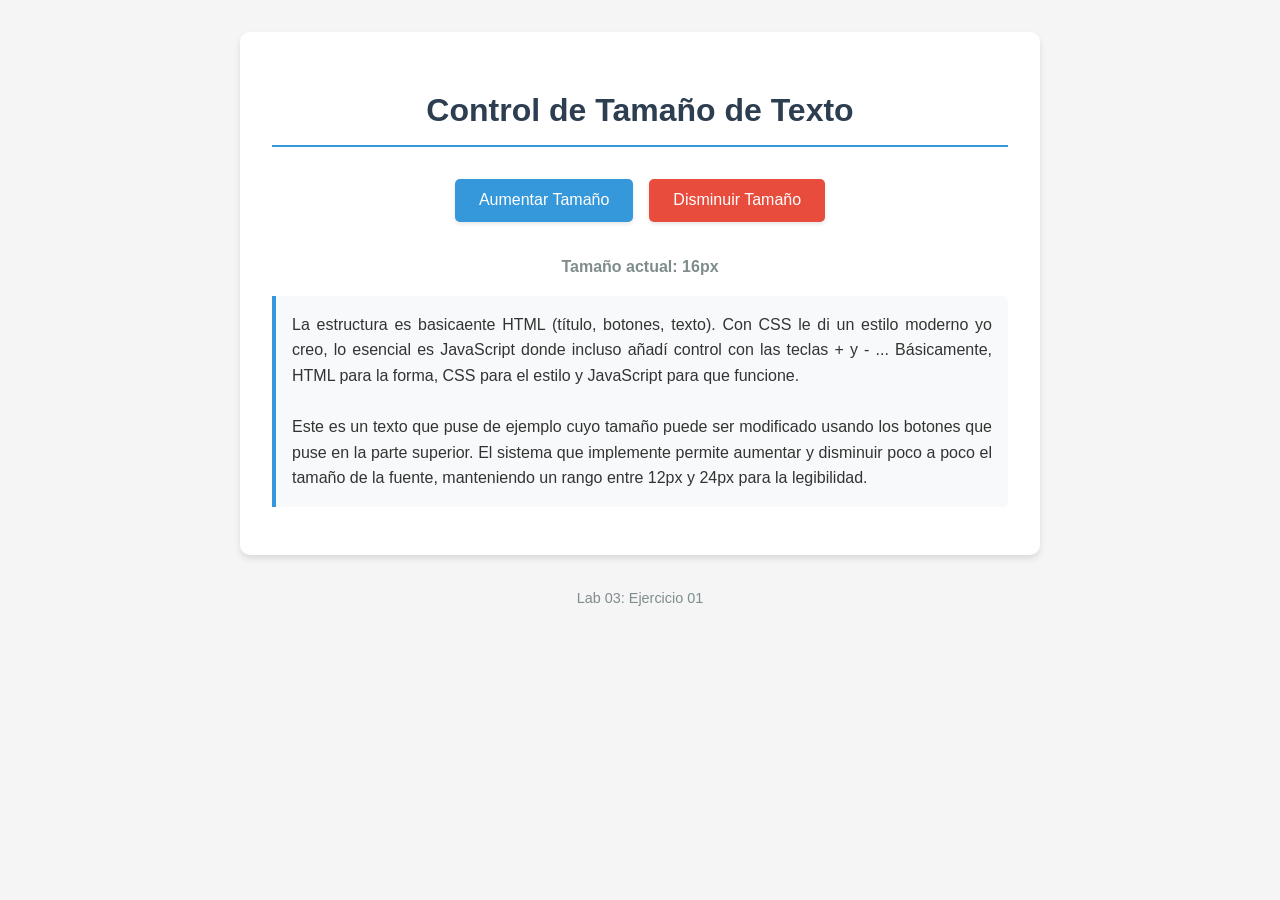
<file: Lab_02/Ejercicio01.html>
<!DOCTYPE html>
<html lang="es">
<head>
    <meta charset="UTF-8">
    <meta name="viewport" content="width=device-width, initial-scale=1.0">
    <title>Control de Tamaño de Texto</title>
    <link rel="stylesheet" href="styles.css">
</head>
<body>
    <div class="container">
        <h1>Control de Tamaño de Texto</h1>

        <div class="controls">
            <button id="increaseBtn">Aumentar Tamaño</button>
            <button id="decreaseBtn">Disminuir Tamaño</button>
        </div>
        
        <div class="size-indicator">
            Tamaño actual: <span id="currentSize">16</span>px
        </div>
        
        <p id="textContent">
        La estructura es basicaente HTML (título, botones, texto). Con CSS le di un estilo moderno yo creo, lo esencial es JavaScript donde incluso añadí control con las teclas + y - ... Básicamente, HTML para la forma, CSS para el estilo y JavaScript para que funcione.        
            <br><br>
            Este es un texto que puse de ejemplo cuyo tamaño puede ser modificado usando los botones que puse en la parte superior. El sistema que implemente permite aumentar y disminuir poco a poco el tamaño de la fuente, manteniendo un rango entre 12px y 24px para la legibilidad.
        </p>
    </div>
    
    <footer>
        Lab 03: Ejercicio 01
    </footer>

    <script src="script.js"></script>
</body>
</html>
</file>
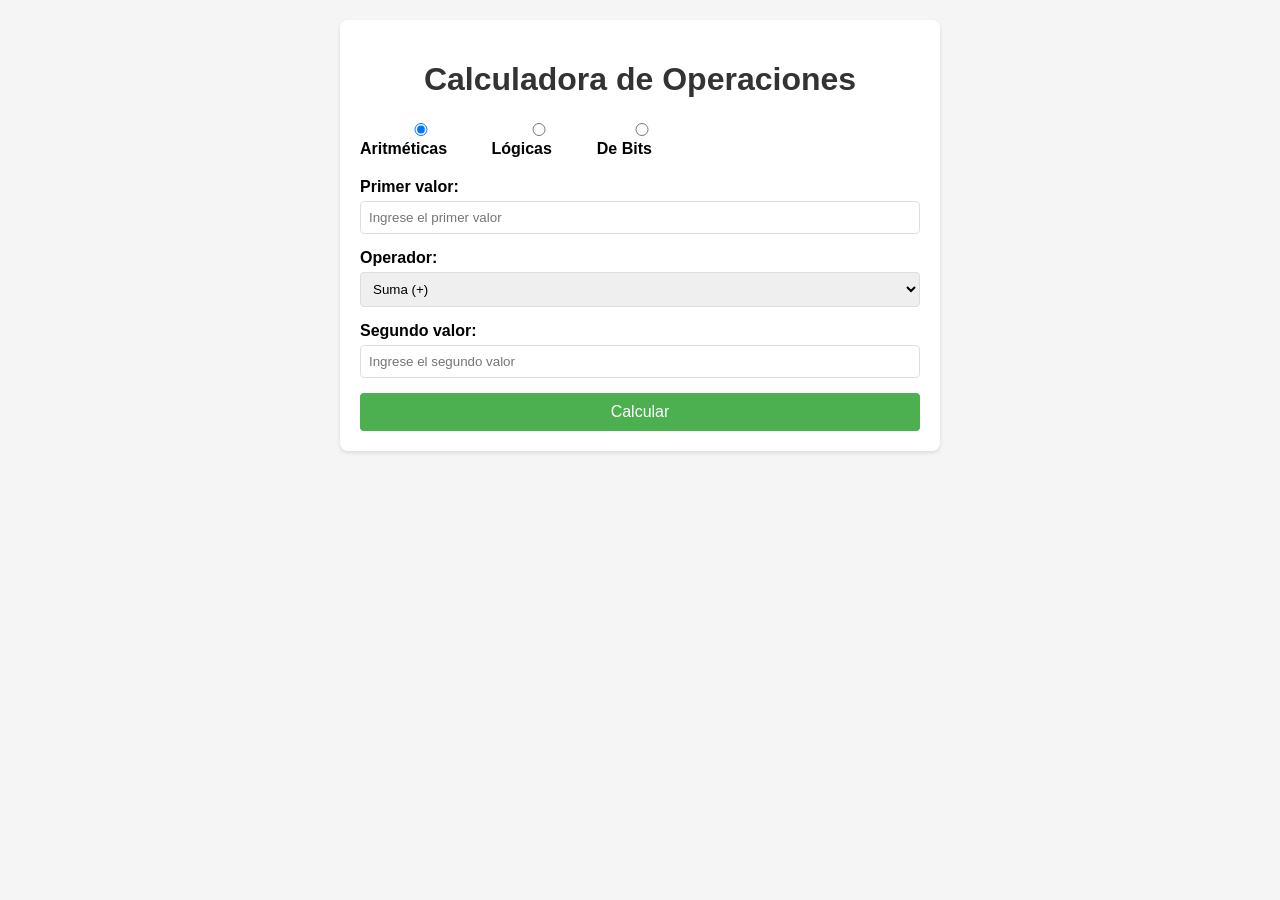
<file: Lab_02/Ejercicio02.html>
<!DOCTYPE html>
<html lang="es">
<head>
    <meta charset="UTF-8">
    <meta name="viewport" content="width=device-width, initial-scale=1.0">
    <title>Calculadora de Operaciones</title>
    <style>
        body {
            font-family: Arial, sans-serif;
            max-width: 600px;
            margin: 0 auto;
            padding: 20px;
            background-color: #f5f5f5;
        }
        .container {
            background-color: white;
            padding: 20px;
            border-radius: 8px;
            box-shadow: 0 2px 4px rgba(0,0,0,0.1);
        }
        h1 {
            color: #333;
            text-align: center;
        }
        .form-group {
            margin-bottom: 15px;
        }
        label {
            display: block;
            margin-bottom: 5px;
            font-weight: bold;
        }
        input, select {
            width: 100%;
            padding: 8px;
            border: 1px solid #ddd;
            border-radius: 4px;
            box-sizing: border-box;
        }
        button {
            background-color: #4CAF50;
            color: white;
            padding: 10px 15px;
            border: none;
            border-radius: 4px;
            cursor: pointer;
            font-size: 16px;
            width: 100%;
        }
        button:hover {
            background-color: #45a049;
        }
        #result {
            margin-top: 20px;
            padding: 15px;
            background-color: #e9f7ef;
            border-radius: 4px;
            display: none;
        }
        .operation-type {
            margin-bottom: 15px;
        }
        .operation-type label {
            display: inline-block;
            margin-right: 15px;
            cursor: pointer;
        }
    </style>
</head>
<body>
    
    <div class="container">
        <h1>Calculadora de Operaciones</h1>
        
        <div class="operation-type">
            <label>
                <input type="radio" name="operationType" value="arithmetic" checked> Aritméticas
            </label>
            <label>
                <input type="radio" name="operationType" value="logical"> Lógicas
            </label>
            <label>
                <input type="radio" name="operationType" value="bitwise"> De Bits
            </label>
        </div>
        
        <div class="form-group">
            <label for="num1">Primer valor:</label>
            <input type="text" id="num1" placeholder="Ingrese el primer valor">
        </div>
        
        <div class="form-group">
            <label for="operator">Operador:</label>
            <select id="operator">
                <option value="+">Suma (+)</option>
                <option value="-">Resta (-)</option>
                <option value="*">Multiplicación (*)</option>
                <option value="/">División (/)</option>
                <option value="%">Módulo (%)</option>
                <option value="**">Potencia (**)</option>
            </select>
        </div>
        
        <div class="form-group">
            <label for="num2">Segundo valor:</label>
            <input type="text" id="num2" placeholder="Ingrese el segundo valor">
        </div>
        
        <button onclick="calculate()">Calcular</button>
        
        <div id="result"></div>
    </div>

    <script>
        document.querySelectorAll('input[name="operationType"]').forEach(radio => {
            radio.addEventListener('change', function() {
                const operatorSelect = document.getElementById('operator');
                operatorSelect.innerHTML = '';
                
                if (this.value === 'arithmetic') {
                    addOption(operatorSelect, '+', 'Suma (+)');
                    addOption(operatorSelect, '-', 'Resta (-)');
                    addOption(operatorSelect, '*', 'Multiplicación (*)');
                    addOption(operatorSelect, '/', 'División (/)');
                    addOption(operatorSelect, '%', 'Módulo (%)');
                    addOption(operatorSelect, '**', 'Potencia (**)');
                } else if (this.value === 'logical') {
                    addOption(operatorSelect, '&&', 'AND lógico (&&)');
                    addOption(operatorSelect, '||', 'OR lógico (||)');
                    addOption(operatorSelect, '!', 'NOT lógico (!) - Solo primer valor');
                } else if (this.value === 'bitwise') {
                    addOption(operatorSelect, '&', 'AND a nivel de bits (&)');
                    addOption(operatorSelect, '|', 'OR a nivel de bits (|)');
                    addOption(operatorSelect, '^', 'XOR a nivel de bits (^)');
                    addOption(operatorSelect, '~', 'NOT a nivel de bits (~) - Solo primer valor');
                    addOption(operatorSelect, '<<', 'Desplazamiento izquierdo (<<)');
                    addOption(operatorSelect, '>>', 'Desplazamiento derecho (>>)');
                    addOption(operatorSelect, '>>>', 'Desplazamiento derecho sin signo (>>>)');
                }
            });
        });
        
        function addOption(select, value, text) {
            const option = document.createElement('option');
            option.value = value;
            option.textContent = text;
            select.appendChild(option);
        }
        
        function calculate() {
            const operationType = document.querySelector('input[name="operationType"]:checked').value;
            const num1Input = document.getElementById('num1').value;
            const operator = document.getElementById('operator').value;
            const num2Input = document.getElementById('num2').value;
            const resultDiv = document.getElementById('result');
            
            try {
                let result;
                let operationDescription = '';
                
                if (operationType === 'arithmetic') {
                    const num1 = parseFloat(num1Input);
                    const num2 = parseFloat(num2Input);
                    
                    switch(operator) {
                        case '+': result = num1 + num2; break;
                        case '-': result = num1 - num2; break;
                        case '*': result = num1 * num2; break;
                        case '/': result = num2 !== 0 ? num1 / num2 : 'Error: División por cero'; break;
                        case '%': result = num2 !== 0 ? num1 % num2 : 'Error: Módulo por cero'; break;
                        case '**': result = Math.pow(num1, num2); break;
                    }
                    
                    if (typeof result === 'number' && !isNaN(result)) {
                        operationDescription = `${num1} ${operator} ${num2} = ${result}`;
                    } else {
                        operationDescription = result;
                    }
                } 
                else if (operationType === 'logical') {
                    const num1 = Boolean(num1Input);
                    
                    if (operator !== '!') {
                        const num2 = Boolean(num2Input);
                        switch(operator) {
                            case '&&': 
                                result = num1 && num2; 
                                operationDescription = `${num1} AND ${num2} = ${result}`;
                                break;
                            case '||': 
                                result = num1 || num2; 
                                operationDescription = `${num1} OR ${num2} = ${result}`;
                                break;
                        }
                    } else {
                        result = !num1; 
                        operationDescription = `NOT ${num1} = ${result}`;
                    }
                } 
                else if (operationType === 'bitwise') {
                    const num1 = parseInt(num1Input) || 0;
                    
                    if (operator !== '~') {
                        const num2 = parseInt(num2Input) || 0;
                    }
                    
                    switch(operator) {
                        case '&': 
                            result = num1 & num2; 
                            operationDescription = `${num1} & ${num2} = ${result} (Binario: ${num1.toString(2)} & ${num2.toString(2)} = ${result.toString(2)})`;
                            break;
                        case '|': 
                            result = num1 | num2; 
                            operationDescription = `${num1} | ${num2} = ${result} (Binario: ${num1.toString(2)} | ${num2.toString(2)} = ${result.toString(2)})`;
                            break;
                        case '^': 
                            result = num1 ^ num2; 
                            operationDescription = `${num1} ^ ${num2} = ${result} (Binario: ${num1.toString(2)} ^ ${num2.toString(2)} = ${result.toString(2)})`;
                            break;
                        case '~': 
                            result = ~num1; 
                            operationDescription = `~${num1} = ${result} (Binario: ~${num1.toString(2)} = ${result.toString(2)})`;
                            break;
                        case '<<': 
                            result = num1 << num2; 
                            operationDescription = `${num1} << ${num2} = ${result} (Binario: ${num1.toString(2)} << ${num2} = ${result.toString(2)})`;
                            break;
                        case '>>': 
                            result = num1 >> num2; 
                            operationDescription = `${num1} >> ${num2} = ${result} (Binario: ${num1.toString(2)} >> ${num2} = ${result.toString(2)})`;
                            break;
                        case '>>>': 
                            result = num1 >>> num2; 
                            operationDescription = `${num1} >>> ${num2} = ${result} (Binario: ${num1.toString(2)} >>> ${num2} = ${result.toString(2)})`;
                            break;
                    }
                }
                
                resultDiv.textContent = operationDescription;
                resultDiv.style.display = 'block';
            } catch (error) {
                resultDiv.textContent = `Error: ${error.message}`;
                resultDiv.style.display = 'block';
            }
        }
    </script>
</body>
</html>
</file>
<file: Lab_02/styles.css>
body {
    font-family: 'Segoe UI', Tahoma, Geneva, Verdana, sans-serif;
    line-height: 1.6;
    color: #333;
    max-width: 800px;
    margin: 0 auto;
    padding: 2rem;
    background-color: #f5f5f5;
    transition: all 0.3s ease;
}
.container {
    background-color: white;
    border-radius: 10px;
    padding: 2rem;
    box-shadow: 0 4px 6px rgba(0, 0, 0, 0.1);
}
h1 {
    color: #2c3e50;
    text-align: center;
    margin-bottom: 1.5rem;
    border-bottom: 2px solid #3498db;
    padding-bottom: 0.5rem;
}
.controls {
    display: flex;
    justify-content: center;
    gap: 1rem;
    margin: 2rem 0;
    flex-wrap: wrap;
}
button {
    background-color: #3498db;
    color: white;
    border: none;
    padding: 0.8rem 1.5rem;
    border-radius: 5px;
    cursor: pointer;
    font-size: 1rem;
    transition: all 0.2s ease;
    box-shadow: 0 2px 4px rgba(0, 0, 0, 0.1);
}
button:hover {
    background-color: #2980b9;
    transform: translateY(-2px);
    box-shadow: 0 4px 8px rgba(0, 0, 0, 0.15);
}
button:active {
    transform: translateY(0);
}
#decreaseBtn {
    background-color: #e74c3c;
}
#decreaseBtn:hover {
    background-color: #c0392b;
}
.size-indicator {
    text-align: center;
    font-weight: bold;
    color: #7f8c8d;
    margin-top: 1rem;
}
#textContent {
    text-align: justify;
    padding: 1rem;
    border-left: 4px solid #3498db;
    background-color: #f8f9fa;
    border-radius: 0 5px 5px 0;
    transition: font-size 0.3s ease;
}
footer {
    text-align: center;
    margin-top: 2rem;
    color: #7f8c8d;
    font-size: 0.9rem;
}
@media (max-width: 600px) {
    body {
        padding: 1rem;
    }
    .container {
        padding: 1rem;
    }
    button {
        padding: 0.6rem 1rem;
        font-size: 0.9rem;
    }
}
</file>
